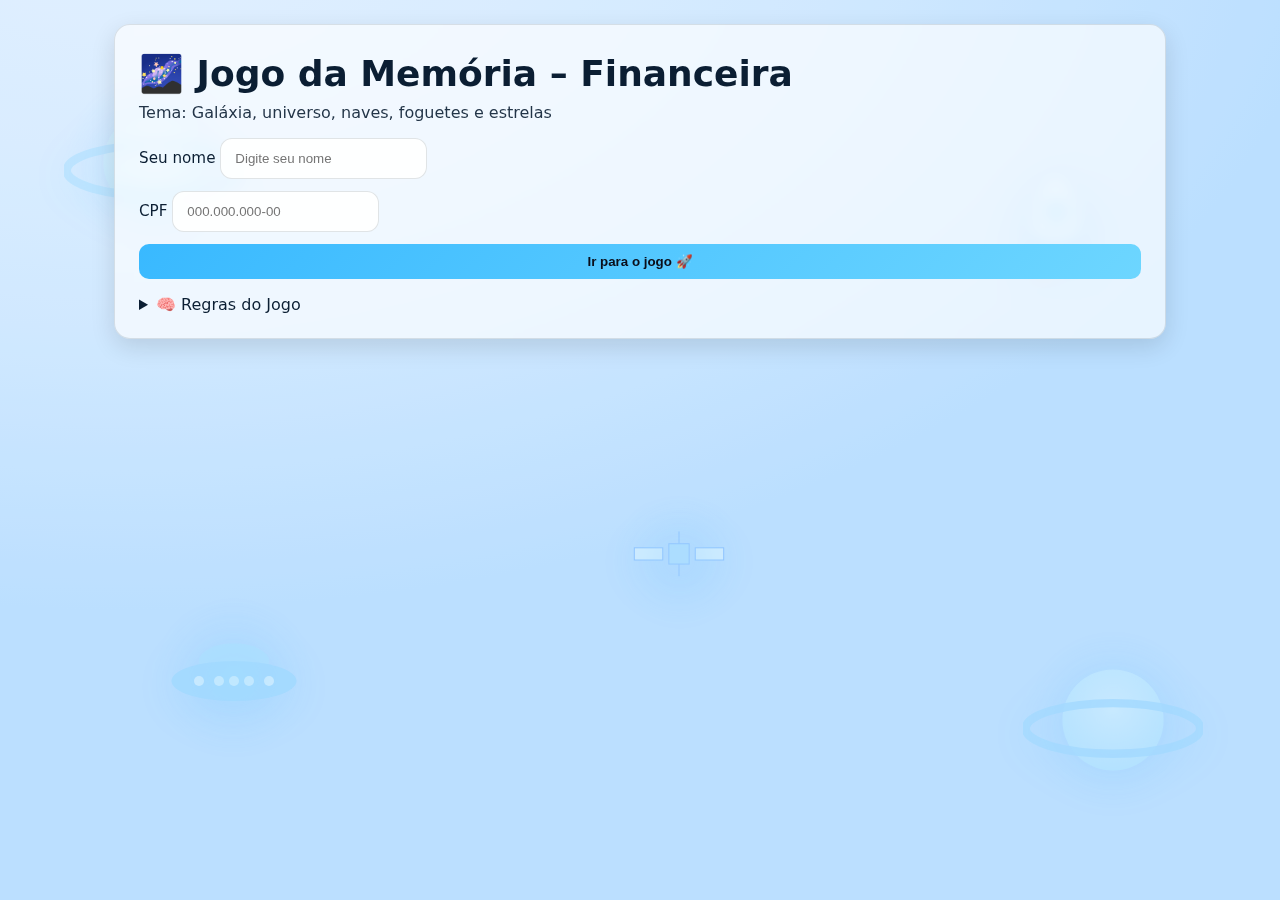
<file: index.html>
<!DOCTYPE html>
<html lang="pt-BR">
<head>
  <meta charset="utf-8" />
  <meta name="viewport" content="width=device-width, initial-scale=1" />
  <title>Jogo da Memória – Financeira (2 Linhas • Standalone)</title>
  <style>
  :root{ --bg:#eaf6ff; --glass:rgba(255,255,255,.65); --stroke:rgba(11,30,51,.12); --txt:#0b1e33; --accent:#3aa0ff; --ok:#23b18e; --no:#e64b62; --gold:#d8a928; --obj-opacity:.34; --obj-glow:.38; --obj-sat:1.12; --obj-contrast:1.06; --obj-bright:1.05 }
  *{box-sizing:border-box} html,body{height:100%}
  body{margin:0;font-family:system-ui,-apple-system,Segoe UI,Roboto,Ubuntu,Cantarell,'Helvetica Neue',Arial;color:var(--txt);background:radial-gradient(1200px 700px at 10% -10%,#fff 0%,#f4fbff 35%,#e9f6ff 60%,#cfeaff 100%);overflow-x:hidden}
  body::before,body::after{content:"";position:fixed;inset:0;pointer-events:none;background:transparent url('data:image/svg+xml;utf8,<svg xmlns="http://www.w3.org/2000/svg" width="2" height="2"><circle cx="1" cy="1" r="1" fill="%2373b6ff"/></svg>') repeat;opacity:.18;animation:drift 120s linear infinite;z-index:-2}
  body::after{opacity:.10;filter:blur(.7px);animation-duration:200s}
  @keyframes drift{from{background-position:0 0}to{background-position:4000px 3000px}}
  #app{max-width:1100px;margin:0 auto;padding:24px;position:relative;z-index:1}
  .screen{display:none}.screen.active{display:block}
  .glass{background:var(--glass);border:1px solid var(--stroke);border-radius:16px;backdrop-filter:blur(8px);box-shadow:0 8px 24px rgba(0,0,0,.12)}
  .card{padding:24px}.card.final{max-width:720px;margin:40px auto}
  h1{margin:4px 0 8px 0;font-size:clamp(24px,4vw,36px)} .subtitle{opacity:.9;margin-top:0}
  .form-grid{display:grid;grid-template-columns:1fr;gap:12px;margin:16px 0} label{font-size:.95rem}
  input{padding:12px 14px;border-radius:12px;border:1px solid var(--stroke);background:rgba(255,255,255,.9);color:var(--txt)}
  input:focus{outline:2px solid var(--accent)} .rules{margin-top:16px} .rules summary{cursor:pointer} .rules ol{margin-left:18px}
  .ok{color:var(--ok)} .no{color:var(--no)} .btn{appearance:none;border:none;padding:10px 14px;border-radius:10px;cursor:pointer;color:#0b0e1a;background:#b9e8ff;font-weight:600}
  .btn:hover{filter:brightness(.96)} .btn.primary{background:linear-gradient(135deg,#39b9ff,#6dd6ff)} .btn:disabled{opacity:.6;cursor:not-allowed}
  .badge{display:inline-block;padding:6px 10px;border-radius:999px;background:rgba(0,0,0,.04);border:1px solid var(--stroke)} .hidden{display:none}
  .hud{display:flex;align-items:center;justify-content:space-between;padding:12px 16px;gap:12px;margin-bottom:16px}
  .hud .stats{display:flex;gap:16px;align-items:center} .controls{display:flex;align-items:center;gap:10px}
  .board-wrapper{display:flex;justify-content:center}
  /* 2 linhas (6 colunas) por padrão no desktop */
  .board{width:min(1100px,96vw);display:grid;grid-template-columns:repeat(6,1fr);gap:12px;padding:8px}
  @media(max-width:680px){.board{grid-template-columns:repeat(3,1fr)}}
  .card3d{position:relative;aspect-ratio:3/4;border-radius:14px;perspective:800px;cursor:pointer}
  .card3d .inner{position:absolute;inset:0;transition:transform .5s;transform-style:preserve-3d}
  .card3d.flipped .inner{transform:rotateY(180deg)}
  .face{position:absolute;inset:0;display:flex;flex-direction:column;align-items:center;justify-content:center;gap:8px;backface-visibility:hidden;border-radius:14px;border:1px solid var(--stroke)}
  .face.front{background:linear-gradient(160deg,rgba(58,160,255,.18),rgba(58,160,255,.06))}
  .face.back{transform:rotateY(180deg);background:radial-gradient(300px 180px at 25% 30%,rgba(255,255,255,.92),rgba(255,255,255,.70))}
  .card-theme{font-size:clamp(18px,3vw,22px);font-weight:700} .card-emoji{font-size:clamp(36px,8vw,52px)}
  .locked{outline:2px solid var(--accent)} .matched{outline:2px solid var(--ok);opacity:.98}
  .tips{text-align:center;margin-top:10px;opacity:.9}
  .modal{border:none;padding:0;background:transparent} .modal::backdrop{background:rgba(0,0,0,.5)} .modal-content{min-width:min(640px,92vw);padding:18px}
  #question-title{margin:0 0 8px 0} #question-text{margin:0 0 12px 0}
  .options{display:grid;grid-template-columns:1fr;gap:8px}
  .option-btn{text-align:left;padding:12px;border-radius:10px;background:rgba(255,255,255,.78);color:var(--txt);border:1px solid var(--stroke);cursor:pointer}
  .option-btn:hover{background:rgba(255,255,255,.88)} .option-btn.correct{outline:2px solid var(--ok)} .option-btn.wrong{outline:2px solid var(--no)}
  .modal-actions{display:flex;justify-content:flex-end;gap:10px;margin-top:10px}
  .score-grid{display:grid;grid-template-columns:repeat(3,1fr);gap:10px;margin:14px 0}
  .score-item{background:rgba(255,255,255,.78);padding:10px;border-radius:10px;text-align:center;border:1px solid var(--stroke)}
  .highlight{outline:2px solid var(--gold)} .feedback{font-size:1.05rem;margin:8px 0 0 0} .final-actions{display:flex;justify-content:center;margin-top:16px}
  .toast{position:fixed;left:50%;bottom:24px;transform:translateX(-50%) translateY(30px);background:rgba(0,0,0,.7);color:#fff;padding:10px 14px;border-radius:999px;opacity:0;transition:all .25s;pointer-events:none}
  .toast.show{opacity:1;transform:translateX(-50%) translateY(0)}
  /* Objetos de fundo */
  .bg-objects{position:fixed;inset:0;z-index:0;pointer-events:none}
  .bg-objects .obj{position:absolute;display:block;background-repeat:no-repeat;background-size:contain;opacity:var(--obj-opacity);filter:drop-shadow(0 6px 22px rgba(58,160,255,.28)) saturate(var(--obj-sat)) contrast(var(--obj-contrast)) brightness(var(--obj-bright))}
  .bg-objects .obj::after{content:"";position:absolute;inset:-18%;border-radius:50%;background:radial-gradient(closest-side,currentColor 0%,rgba(98,171,255,.60) 28%,rgba(98,171,255,.22) 50%,transparent 70%);filter:blur(10px);opacity:var(--obj-glow)}
  .bg-objects .planet{color:#7ec3ff;width:180px;height:180px;background-image:url("data:image/svg+xml;utf8,<svg xmlns='http://www.w3.org/2000/svg' viewBox='0 0 128 128'><defs><radialGradient id='g' cx='50%' cy='40%' r='65%'><stop offset='0%' stop-color='%23ffffff'/><stop offset='100%' stop-color='%23a3d9ff'/></radialGradient></defs><circle cx='64' cy='64' r='36' fill='url(%23g)'/><ellipse cx='64' cy='70' rx='62' ry='18' fill='none' stroke='%237ec3ff' stroke-width='6' opacity='.85'/></svg>")}
  .bg-objects .rocket{color:#44a2ff;width:140px;height:140px;background-image:url("data:image/svg+xml;utf8,<svg xmlns='http://www.w3.org/2000/svg' viewBox='0 0 128 128'><g fill='none' stroke='%234488ff' stroke-width='2'><path d='M64 10c22 14 30 44 18 64L64 74 46 74C34 54 42 24 64 10z' fill='%23eaf6ff'/><circle cx='64' cy='44' r='10' fill='%2399d4ff' stroke='%234488ff'/><path d='M46 74l-16 18 22-8z' fill='%2399d4ff' stroke='%234488ff'/><path d='M82 74l16 18-22-8z' fill='%2399d4ff' stroke='%234488ff'/><path d='M64 74v22' stroke='%23ff9d66'/><path d='M64 96c-6 8-18 10-18 10 8-6 8-14 8-14 2 4 10 4 10 4z' fill='%23ffd1b3' stroke='%23ff9d66'/></g></svg>")}
  .bg-objects .ufo{color:#6bd1ff;width:160px;height:160px;background-image:url("data:image/svg+xml;utf8,<svg xmlns='http://www.w3.org/2000/svg' viewBox='0 0 128 128'><ellipse cx='64' cy='52' rx='28' ry='14' fill='%2399d4ff' opacity='.9'/><ellipse cx='64' cy='68' rx='50' ry='16' fill='%237ec3ff'/><g fill='%23eaf6ff'><circle cx='36' cy='68' r='4'/><circle cx='52' cy='68' r='4'/><circle cx='64' cy='68' r='4'/><circle cx='76' cy='68' r='4'/><circle cx='92' cy='68' r='4'/></g></svg>")}
  .bg-objects .satellite{color:#82b6ff;width:130px;height:130px;background-image:url("data:image/svg+xml;utf8,<svg xmlns='http://www.w3.org/2000/svg' viewBox='0 0 128 128'><rect x='54' y='48' width='20' height='20' fill='%2399d4ff' stroke='%234488ff'/><rect x='20' y='52' width='28' height='12' fill='%23eaf6ff' stroke='%234488ff'/><rect x='80' y='52' width='28' height='12' fill='%23eaf6ff' stroke='%234488ff'/><path d='M64 48V36 M64 68v12' stroke='%234488ff'/></svg>")}
  @keyframes float1{0%{transform:translate(0,0) rotate(0deg)}50%{transform:translate(10px,-14px) rotate(2.2deg)}100%{transform:translate(0,0) rotate(0deg)}}
  @keyframes float2{0%{transform:translate(0,0) rotate(0deg)}50%{transform:translate(-12px,-10px) rotate(-2deg)}100%{transform:translate(0,0) rotate(0deg)}}
  @keyframes float3{0%{transform:translate(0,0) rotate(0deg)}50%{transform:translate(8px,-12px) rotate(1.6deg)}100%{transform:translate(0,0) rotate(0deg)}}
  .planet-1{top:8%;left:5%;animation:float1 12s ease-in-out infinite}
  .planet-2{bottom:10%;right:6%;width:130px;height:130px;animation:float2 14s ease-in-out infinite}
  .rocket-1{top:18%;right:12%;animation:float3 11s ease-in-out infinite}
  .ufo-1{bottom:16%;left:12%;animation:float2 15s ease-in-out infinite}
  .sat-1{top:55%;left:48%;width:110px;height:110px;animation:float1 10.5s ease-in-out infinite}
  @media(max-width:680px){:root{--obj-opacity:.22;--obj-glow:.24}.planet-2,.sat-1{display:none}}
  @media(prefers-reduced-motion:reduce){.planet-1,.planet-2,.rocket-1,.ufo-1,.sat-1{animation:none}}
  </style>
</head>
<body>
  <div class="bg-objects" aria-hidden="true">
    <span class="obj planet planet-1"></span>
    <span class="obj planet planet-2"></span>
    <span class="obj rocket rocket-1"></span>
    <span class="obj ufo ufo-1"></span>
    <span class="obj satellite sat-1"></span>
  </div>

  <div id="app">
    <section id="start-screen" class="screen active">
      <div class="card glass">
        <h1>🌌 Jogo da Memória – Financeira</h1>
        <p class="subtitle">Tema: Galáxia, universo, naves, foguetes e estrelas</p>
        <form id="player-form" class="form-grid">
          <label>Seu nome
            <input id="player-name" type="text" placeholder="Digite seu nome" required />
          </label>
          <label>CPF
            <input id="player-cpf" type="text" inputmode="numeric" placeholder="000.000.000-00" required />
          </label>
          <button class="btn primary" type="submit">Ir para o jogo 🚀</button>
        </form>
        <details class="rules">
          <summary>🧠 Regras do Jogo</summary>
          <ol>
            <li><strong>Cartas e Tema:</strong> 12 cartas com elementos do universo. Há 6 pares.</li>
            <li><strong>Pré-visualização (20s):</strong> veja todas as cartas para memorizar.</li>
            <li><strong>Jogada + pergunta:</strong> vire 2 cartas; formando par, responda a pergunta.</li>
            <li><strong>Pontuação:</strong> par = +2; resposta certa = +1.</li>
          </ol>
        </details>
      </div>
    </section>

    <section id="game-screen" class="screen">
      <div class="card glass">
        <div class="hud">
          <div class="stats">
            <span class="badge">👤 <strong id="hud-name">—</strong></span>
            <span class="badge">✅ Acertos: <strong id="hud-correct">0</strong>/6</span>
            <span class="badge">🎏 Pares: <strong id="hud-pairs">0</strong>/6</span>
            <span class="badge">⭐ Pontos: <strong id="hud-score">0</strong></span>
          </div>
          <div class="controls">
            <button id="btn-preview" class="btn" type="button">Pré-visualização 20s 👀</button>
            <span id="preview-timer" class="badge hidden">20s</span>
            <button id="btn-start" class="btn primary" type="button">Iniciar jogo ▶️</button>
          </div>
        </div>
        <div class="board-wrapper"><div id="board" class="board"></div></div>
        <p id="hint" class="tips">Dica: Você pode usar a pré-visualização (20s) para memorizar as posições.</p>
      </div>
    </section>

    <dialog id="question-modal" class="modal"><div class="modal-content card glass">
      <h3 id="question-title">Pergunta</h3>
      <p id="question-text"></p>
      <div id="options" class="options"></div>
    </div></dialog>

    <section id="final-screen" class="screen">
      <div class="card glass final">
        <h2>🌟 Resultado Final</h2>
        <p>Jogador: <strong id="final-name">—</strong></p>
        <p>CPF: <strong id="final-cpf">—</strong></p>
        <div class="score-grid">
          <div class="score-item"><div>✅ Acertos</div><div><strong id="final-correct">0</strong>/6</div></div>
          <div class="score-item"><div>🎏 Pares</div><div><strong id="final-pairs">0</strong>/6</div></div>
          <div class="score-item highlight"><div>⭐ Pontos totais</div><div><strong id="final-score">0</strong></div></div>
        </div>
        <p id="final-feedback" class="feedback"></p>
        <div class="final-actions"><button id="btn-restart" class="btn" type="button">Jogar novamente 🔄</button></div>
      </div>
    </section>

    <div id="toast" class="toast" role="status" aria-live="polite"></div>
  </div>

  <script>
  const THEMES=[{key:'planeta',label:'Planeta',emoji:'🪐'},{key:'estrela',label:'Estrela',emoji:'⭐'},{key:'galaxia',label:'Galáxia',emoji:'🌌'},{key:'lua',label:'Lua',emoji:'🌙'},{key:'foguete',label:'Foguete',emoji:'🚀'},{key:'buraco',label:'Buraco Negro',emoji:'🕳️'}];
  const QUESTIONS=[{id:'q1',theme:'planeta',title:'📞 Situação',text:'Durante uma ligação feita para tratar do contrato de Juliana, quem atende é Carlos...',options:[{key:'A',text:'Confirmar apenas o nome completo de Carlos ...'},{key:'B',text:'Confirmar o nome completo de Juliana ...'},{key:'C',text:'Solicitar autorização por escrito ...'},{key:'D',text:'Confirmar o nome de Carlos e o CPF dele ...'}],correct:'B'},{id:'q2',theme:'estrela',title:'Verdadeiro ou Falso',text:'Antes de encerrar qualquer atendimento é obrigatório realizar o CAD OK?',options:[{key:'A',text:'Verdadeiro'},{key:'B',text:'Falso'}],correct:'A'},{id:'q3',theme:'galaxia',title:'Comunicação final no atendimento',text:'Qual opção representa corretamente o que deve ser informado ao cliente ao final?',options:[{key:'A',text:'Pesquisa via SMS e contatos no site/verso do carnê.'},{key:'B',text:'Retornar a ligação em até 24h.'},{key:'C',text:'Encerramento automático em 5 minutos.'},{key:'D',text:'Receberá um boleto por e-mail.'}],correct:'A'},{id:'q4',theme:'lua',title:'Detalhamento da dívida',text:'João possui a parcela 20 em atraso...',options:[{key:'A',text:'Informar contrato, produto, parcela, dias e valor.'},{key:'B',text:'Apenas registrar aceite.'},{key:'C',text:'Somente valor e contrato.'},{key:'D',text:'Só se o cliente solicitar.'}],correct:'A'},{id:'q5',theme:'foguete',title:'Ao final da negociação',text:'O que informar ao cliente?',options:[{key:'A',text:'Boleto reemitido sem consequência.'},{key:'B',text:'Contrato cancelado automaticamente.'},{key:'C',text:'Pode pagar quando quiser.'},{key:'D',text:'Pode haver ligações, juros/encargos, restrição e busca/apreensão.'}],correct:'D'},{id:'q6',theme:'buraco',title:'Confirmação de dados',text:'Quais informações devem ser confirmadas?',options:[{key:'A',text:'Nome + dado do bem.'},{key:'B',text:'Confirmar nome + 2 últimos dígitos do CPF.'},{key:'C',text:'Informar CPF e pedir nome.'},{key:'D',text:'Apenas nome.'}],correct:'B'}];
  const SCORE_PAIR_BONUS=2; const $=s=>document.querySelector(s); const $$=s=>document.querySelectorAll(s);
  function shuffle(a){a=a.slice();for(let i=a.length-1;i>0;i--){const j=Math.floor(Math.random()*(i+1));[a[i],a[j]]=[a[j],a[i]];}return a}
  function maskCPF(v){return v.replace(/\D/g,'').slice(0,11).replace(/(\d{3})(\d)/,'$1.$2').replace(/(\d{3})(\d)/,'$1.$2').replace(/(\d{3})(\d{1,2})$/,'$1-$2')}
  function toast(msg,ms=2000){const t=$('#toast');t.textContent=msg;t.classList.add('show');setTimeout(()=>t.classList.remove('show'),ms)}
  const state={player:{name:'',cpf:''},deck:[],started:false,previewActive:false,previewInterval:null,answeredThemes:new Set(),correctAnswers:0,pairsFound:0,score(){return this.correctAnswers+this.pairsFound*SCORE_PAIR_BONUS},selected:[],lockBoard:false};
  function createDeck(){const map=Object.fromEntries(THEMES.map(t=>[t.key,t]));const deck=[];for(const q of QUESTIONS){for(let i=0;i<2;i++){deck.push({id:q.id+'_'+i,theme:q.theme,label:map[q.theme].label,emoji:map[q.theme].emoji,flipped:false,matched:false,el:null})}}return shuffle(deck)}
  function renderBoard(){const board=$('#board');board.innerHTML='';state.deck.forEach(card=>{const it=document.createElement('button');it.className='card3d';it.setAttribute('aria-label',`Carta ${card.label}`);it.innerHTML=`<div class="inner"><div class="face front"><div class="card-emoji">✨</div><div class="card-theme">Memorize</div></div><div class="face back"><div class="card-emoji">${card.emoji}</div><div class="card-theme">${card.label}</div></div></div>`;it.addEventListener('click',()=>onCardClick(card));card.el=it;board.appendChild(it);});}
  function setCardFlip(c,f){c.flipped=f;c.el.classList.toggle('flipped',f)} function setCardMatched(c){c.matched=true;c.el.classList.add('matched')}
  function goto(id){$$('.screen').forEach(s=>s.classList.remove('active'));document.querySelector(id).classList.add('active')}
  $('#player-cpf').addEventListener('input',e=>{e.target.value=maskCPF(e.target.value)});
  $('#player-form').addEventListener('submit',e=>{e.preventDefault();const name=$('#player-name').value.trim();const cpf=$('#player-cpf').value.replace(/\D/g,'');if(!name){toast('Por favor, informe seu nome.');return}if(cpf.length!==11){toast('CPF inválido. Digite 11 dígitos.');return}state.player.name=name;state.player.cpf=cpf;$('#hud-name').textContent=name;setupGame();goto('#game-screen')});
  function setupGame(){state.deck=createDeck();state.started=false;state.previewActive=false;state.answeredThemes=new Set();state.correctAnswers=0;state.pairsFound=0;state.selected=[];state.lockBoard=false;renderBoard();updateHUD();$('#hint').textContent='Dica: Você pode usar a pré-visualização (20s) para memorizar as posições antes de começar.';$('#btn-preview').disabled=false;$('#btn-start').disabled=false;$('#preview-timer').classList.add('hidden')}
  function updateHUD(){$('#hud-correct').textContent=state.correctAnswers;$('#hud-pairs').textContent=state.pairsFound;$('#hud-score').textContent=state.score()}
  $('#btn-preview').addEventListener('click',startPreview); $('#btn-start').addEventListener('click',startGame);
  function startPreview(){if(state.started||state.previewActive)return;state.previewActive=true;$('#btn-preview').disabled=true;$('#btn-start').disabled=true;$('#hint').textContent='Pré-visualização em andamento: memorize as posições!';state.deck.forEach(c=>setCardFlip(c,true));let remaining=20;const badge=$('#preview-timer');badge.classList.remove('hidden');badge.textContent=remaining+'s';state.previewInterval=setInterval(()=>{remaining--;badge.textContent=remaining+'s';if(remaining<=0){clearInterval(state.previewInterval);endPreview()}},1000)}
  function endPreview(){state.previewActive=false;$('#preview-timer').classList.add('hidden');state.deck.forEach(c=>setCardFlip(c,false));$('#hint').textContent='Pré-visualização encerrada. Clique em "Iniciar jogo" para começar!';$('#btn-start').disabled=false}
  function startGame(){if(state.started||state.previewActive)return;state.started=true;$('#btn-preview').disabled=true;$('#btn-start').disabled=true;$('#hint').textContent='Vire duas cartas. Ao formar um par, responda a pergunta do tema!'}
  function onCardClick(card){if(!state.started){toast('Clique em "Iniciar jogo" para começar.');return}if(state.previewActive||state.lockBoard||card.matched||card.flipped)return;setCardFlip(card,true);state.selected.push(card);if(state.selected.length===2){state.lockBoard=true;const [c1,c2]=state.selected;if(c1.theme===c2.theme&&c1.id!==c2.id){setTimeout(()=>{setCardMatched(c1);setCardMatched(c2);state.pairsFound++;updateHUD();toast('Par encontrado! +'+SCORE_PAIR_BONUS+' pontos');state.selected=[];openQuestionModal(c1.theme)},350)}else{setTimeout(()=>{setCardFlip(c1,false);setCardFlip(c2,false);state.selected=[];state.lockBoard=false},700)}}}
  const qModal=document.getElementById('question-modal');const qTitle=document.getElementById('question-title');const qText=document.getElementById('question-text');const qOptions=document.getElementById('options');
  function openQuestionModal(theme){if(state.answeredThemes.has(theme)){state.lockBoard=false;if(state.pairsFound===QUESTIONS.length&&state.answeredThemes.size===QUESTIONS.length){endGame()}return}const q=QUESTIONS.find(x=>x.theme===theme);if(!q){state.lockBoard=false;return}qTitle.textContent=q.title;qText.textContent=q.text;qOptions.innerHTML='';q.options.forEach(opt=>{const b=document.createElement('button');b.type='button';b.className='option-btn';b.innerHTML=`<strong>${opt.key})</strong> ${opt.text}`;b.addEventListener('click',()=>handleAnswer(q,opt.key,b));qOptions.appendChild(b)});try{qModal.showModal()}catch(e){qModal.setAttribute('open','open')}}
  function handleAnswer(q,chosenKey){qOptions.querySelectorAll('button').forEach(b=>b.disabled=true);const correct=(chosenKey===q.correct);qOptions.querySelectorAll('button').forEach(b=>{const k=b.textContent.trim().charAt(0);if(k===q.correct)b.classList.add('correct');if(k===chosenKey&&!correct)b.classList.add('wrong')});if(correct){state.correctAnswers++;toast('Resposta correta! +1 ponto')}else{toast('Resposta incorreta.')}state.answeredThemes.add(q.theme);updateHUD();setTimeout(()=>{try{qModal.close()}catch{}state.lockBoard=false;if(state.pairsFound===QUESTIONS.length&&state.answeredThemes.size===QUESTIONS.length){setTimeout(endGame,400)}},450)}
  function endGame(){const maskedCpf=maskCPF(state.player.cpf);$('#final-name').textContent=state.player.name;$('#final-cpf').textContent=maskedCpf;$('#final-correct').textContent=state.correctAnswers;$('#final-pairs').textContent=state.pairsFound;$('#final-score').textContent=state.score();const feedback=buildFeedback(state.correctAnswers,state.pairsFound,state.score());$('#final-feedback').textContent=feedback;goto('#final-screen')}
  function buildFeedback(c,p,s){if(c===6&&p===6)return 'Perfeito! Você dominou as perguntas e a memória espacial. Parabéns, comandante!';if(c>=5)return 'Excelente! Ótimo domínio do conteúdo e boa estratégia de memória.';if(c>=3)return 'Bom resultado! Continue praticando para evoluir ainda mais.';return 'Você está no caminho! Revisar o conteúdo e tentar novamente vai turbinar seu desempenho.'}
  $('#btn-restart').addEventListener('click',()=>{setupGame();goto('#game-screen')});
  </script>
</body>
</html>
</file>
